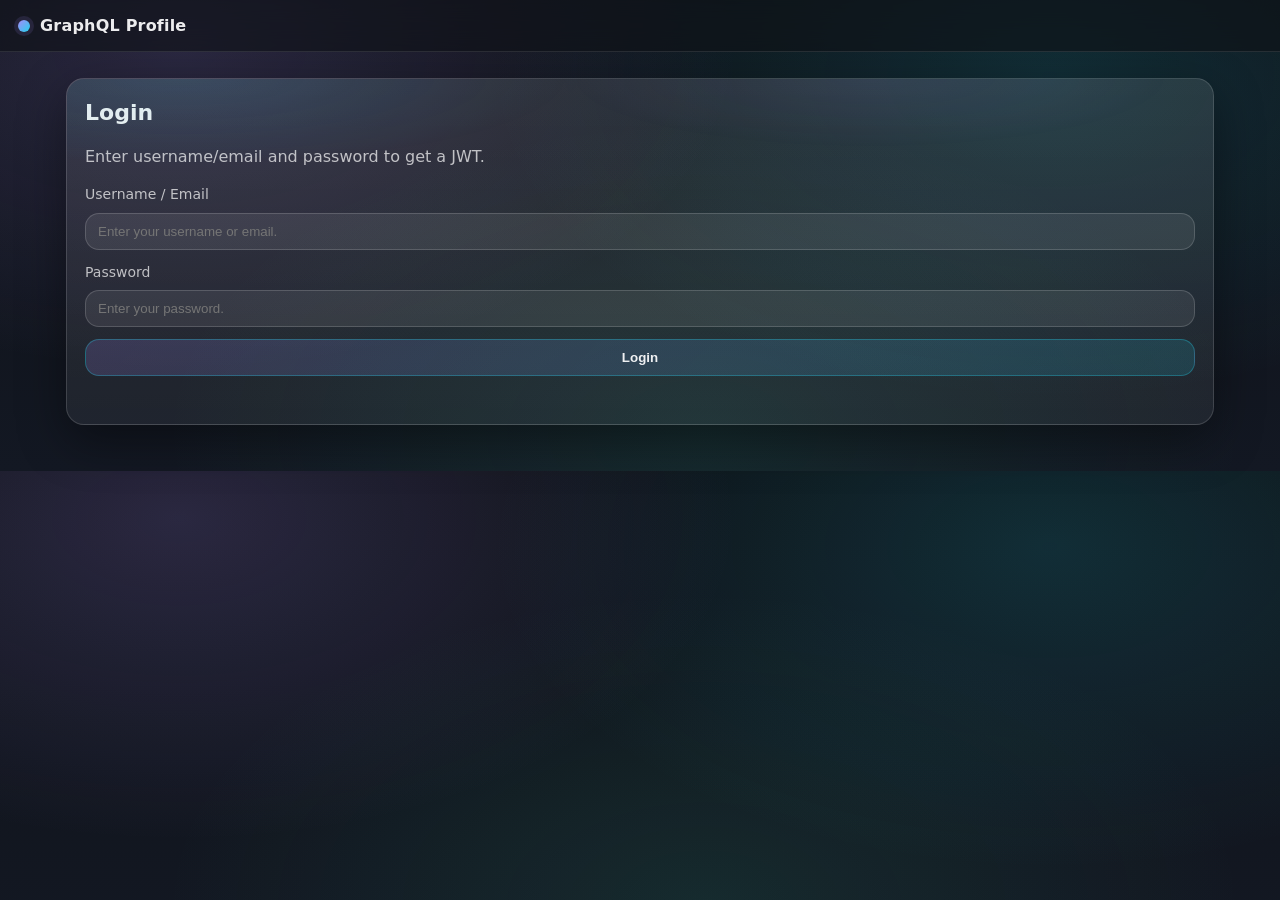
<file: index.html>
<!doctype html>
<html lang="en">
<head>
  <meta charset="utf-8" />
  <meta name="viewport" content="width=device-width, initial-scale=1" />
  <title>GraphQL Profile</title>
  <link rel="icon" href="data:," />
  <link rel="stylesheet" href="./styles.css" />
</head>
<body>
  <header class="top">
    <div class="brand">GraphQL Profile</div>
    <button id="logoutBtn" class="btn ghost" hidden>Logout</button>
  </header>

  <main class="wrap">

    <!-- LOGIN VIEW -->
    <section id="loginView" class="card">
      <h1>Login</h1>
      <p class="muted">Enter username/email and password to get a JWT.</p>

      <form id="loginForm" class="form" autocomplete="on">
        <label>
          Username / Email
          <input id="identifier" autocomplete="username" placeholder="Enter your username or email." />
        </label>

        <label>
          Password
          <input id="password" type="password" autocomplete="current-password" placeholder="Enter your password." />
        </label>

        <button class="btn primary" type="submit">Login</button>
        <div id="loginError" class="error"></div>
      </form>
    </section>

    <!-- PROFILE VIEW -->
    <section id="profileView" hidden>

      <!-- HERO / PROFILE CARD -->
      <div class="card" style="display:flex; gap:18px; align-items:center;">
        <div style="
          width:70px;height:70px;border-radius:18px;
          background: linear-gradient(135deg, rgba(124,58,237,.95), rgba(6,182,212,.80));
          display:flex;align-items:center;justify-content:center;
          font-weight:900;font-size:26px; letter-spacing:.5px;">
          <span id="avatarInitials">AR</span>
        </div>

        <div style="flex:1;">
          <h1 style="margin-bottom:6px;">
            <span id="fullName">Student Profile</span>
          </h1>
          <div class="muted" style="display:flex;gap:14px;flex-wrap:wrap;">
            <span class="badge">Login: <span id="pLogin">—</span></span>
            <span class="badge">User ID: <span id="pId">—</span></span>
            <span class="badge">Total XP: <span id="xpTotal">—</span></span>
          </div>
        </div>
      </div>

      <!-- SMALL STATS ROW -->
      <div class="grid" style="margin-top:16px;">
        <div class="card">
          <h2>Total XP</h2>
          <div class="big" id="xpBig">—</div>
          <div class="muted" id="xpMeta">—</div>
        </div>

        <div class="card">
          <h2>Audit ratio</h2>
          <div class="big" id="auditBig">—</div>
          <div class="muted">Up: <span id="audUp">—</span> • Down: <span id="audDown">—</span></div>
        </div>

        <div class="card">
          <h2>Pass / Fail</h2>
          <div class="big" id="pfBig">—</div>
          <div class="muted">
            Pass: <span id="pfPass">—</span> • Fail: <span id="pfFail">—</span>
          </div>
        </div>
      </div>

      <!-- STATISTICS -->
      <div style="display:flex;align-items:center;justify-content:space-between;margin-top:22px;">
        <h1 style="font-size:18px;margin:0;">Statistics</h1>
        <span class="badge">SVG Charts</span>
      </div>

      <div class="grid" style="margin-top:12px;">
        <div class="card">
          <h2>XP over time</h2>
          <p class="muted" style="margin-top:-4px;margin-bottom:10px;">
            Cumulative XP growth (transactions type: <b>xp</b>).
          </p>
          <svg id="xpChart" aria-label="XP over time chart"></svg>
        </div>

        <div class="card">
          <h2>Top projects XP</h2>
          <p class="muted" style="margin-top:-4px;margin-bottom:10px;">
            Sum of XP grouped by <b>path</b> (Top 10).
          </p>
          <div id="topChartWrap" style="max-height:260px; overflow:auto; border-radius:14px;">
            <svg id="topChart" aria-label="Top projects XP chart"></svg>
          </div>
        </div>

        <div class="card">
          <h2>Pass / Fail ratio</h2>
          <p class="muted" style="margin-top:-4px;margin-bottom:10px;">
            Based on <b>progress</b> table grades (grade 1 = pass, grade 0 = fail).
          </p>
          <svg id="pfChart" class="mini" aria-label="Pass Fail chart"></svg>
        </div>

        <div class="card">
          <h2>Audit done vs received</h2>
          <p class="muted" style="margin-top:-4px;margin-bottom:10px;">
            Based on transaction types <b>up</b> and <b>down</b>.
          </p>
          <svg id="auditChart" class="mini" aria-label="Audit chart"></svg>
        </div>
      </div>

    </section>
  </main>

  <script type="module" src="./app.js"></script>
</body>
</html>
</file>
<file: styles.css>
* { box-sizing: border-box; }
html, body { margin: 0; padding: 0; }

:root{
  /* Light-dark grey theme with neon accents */
  --bg0: #0E1116;
  --bg1: #131823;

  --card: rgba(255,255,255,.08);
  --card2: rgba(255,255,255,.10);
  --border: rgba(255,255,255,.14);

  --text: rgba(255,255,255,.92);
  --muted: rgba(255,255,255,.70);

  --shadow: 0 16px 48px rgba(0,0,0,.40);
  --radius: 18px;

  /* Neon accents */
  --a1: #A78BFA; /* neon purple */
  --a2: #22D3EE; /* neon cyan */
  --a3: #34D399; /* neon green */
  --a4: #FBBF24; /* neon amber */
  --a5: #FB7185; /* neon pink/red */

  --maxw: 1180px;
  --gap: 16px;
  --pad: 18px;

  /* SVG uses currentColor */
  --accent: #93C5FD;
}

body{
  color: var(--text);
  font-family: ui-sans-serif, system-ui, -apple-system, Segoe UI, Roboto, Helvetica, Arial;
  line-height: 1.45;

  /* More grey, less black, still neon */
  background:
    radial-gradient(900px 520px at 14% 10%, rgba(167, 139, 250, .18), transparent 62%),
    radial-gradient(900px 520px at 82% 16%, rgba(34, 211, 238, .14), transparent 62%),
    radial-gradient(900px 520px at 55% 92%, rgba(52, 211, 153, .10), transparent 60%),
    linear-gradient(180deg, var(--bg0), var(--bg1));
}

/* Top bar */
.top{
  position: sticky;
  top: 0;
  z-index: 20;
  backdrop-filter: blur(12px);
  background: rgba(14,17,22,.60);
  border-bottom: 1px solid rgba(255,255,255,.10);

  display: flex;
  align-items: center;
  justify-content: space-between;
  padding: 14px 18px;
}

.brand{
  display: flex;
  align-items: center;
  gap: 10px;
  font-weight: 850;
  letter-spacing: .2px;
}

.brand::before{
  content: "";
  width: 12px;
  height: 12px;
  border-radius: 999px;
  background: linear-gradient(135deg, var(--a1), var(--a2));
  box-shadow: 0 0 0 4px rgba(167,139,250,.12);
}

/* Layout */
.wrap{
  max-width: var(--maxw);
  margin: 0 auto;
  padding: 26px 16px 46px;
}

.grid{
  display: grid;
  gap: var(--gap);
  margin-top: var(--gap);
}

/* Cards */
.card{
  background: linear-gradient(180deg, rgba(255,255,255,.10), rgba(255,255,255,.06));
  border: 1px solid var(--border);
  border-radius: var(--radius);
  padding: var(--pad);
  box-shadow: var(--shadow);
  position: relative;
  overflow: hidden;
}

.card::after{
  content:"";
  position:absolute;
  inset:-1px;
  background:
    radial-gradient(720px 160px at 10% 0%, rgba(34,211,238,.12), transparent 56%),
    radial-gradient(520px 120px at 70% 0%, rgba(167,139,250,.10), transparent 60%);
  pointer-events:none;
  opacity:.85;
}

.card > * { position: relative; }

h1,h2{ margin: 0 0 10px; }
h1{ font-size: 22px; }
h2{
  font-size: 13px;
  letter-spacing: .26px;
  text-transform: uppercase;
  color: rgba(255,255,255,.82);
}

.muted{ color: var(--muted); }

.big{
  margin-top: 12px;
  font-size: 18px;
  font-weight: 900;
}

/* Badges */
.badge{
  display:inline-flex;
  align-items:center;
  gap:8px;
  padding: 6px 10px;
  border-radius: 999px;
  border: 1px solid rgba(255,255,255,.16);
  background: rgba(255,255,255,.06);
  color: rgba(255,255,255,.86);
  font-size: 12px;
  font-weight: 750;
}

/* Forms */
.form{
  display: grid;
  gap: 12px;
  margin-top: 14px;
}

label{
  display: grid;
  gap: 8px;
  font-size: 14px;
  color: var(--muted);
}

input{
  background: rgba(255,255,255,.08);
  border: 1px solid rgba(255,255,255,.16);
  color: var(--text);
  border-radius: 14px;
  padding: 10px 12px;
  outline: none;
}

input:focus{
  border-color: rgba(34,211,238,.55);
  box-shadow: 0 0 0 4px rgba(34,211,238,.14);
}

.error{
  min-height: 18px;
  color: #FFA3A3;
  font-size: 13px;
}

/* Buttons */
.btn{
  border: 1px solid rgba(255,255,255,.18);
  background: rgba(255,255,255,.06);
  color: var(--text);
  padding: 10px 12px;
  border-radius: 14px;
  cursor: pointer;
  font-weight: 850;
  transition: transform .08s ease, background .15s ease, border-color .15s ease;
}

.btn:hover{
  border-color: rgba(255,255,255,.30);
  background: rgba(255,255,255,.09);
}

.btn:active{ transform: translateY(1px); }

.btn.primary{
  background: linear-gradient(135deg, rgba(167,139,250,.18), rgba(34,211,238,.14));
  border-color: rgba(34,211,238,.30);
}

/* SVG charts */
svg{
  width: 100%;
  height: 260px;
  display: block;
  color: var(--accent);
  border-radius: 14px;
  background: rgba(0,0,0,.14);
  border: 1px solid rgba(255,255,255,.10);
}

svg.mini{
  height: 220px;
}

/* Responsive */
@media (min-width: 920px){
  #profileView .grid:first-of-type{ grid-template-columns: 1.2fr 1fr 1fr; }
  #profileView .grid:nth-of-type(1){ grid-template-columns: repeat(3, 1fr); }
  #profileView .grid:nth-of-type(2){ grid-template-columns: 1fr 1fr; }
}
</file>
